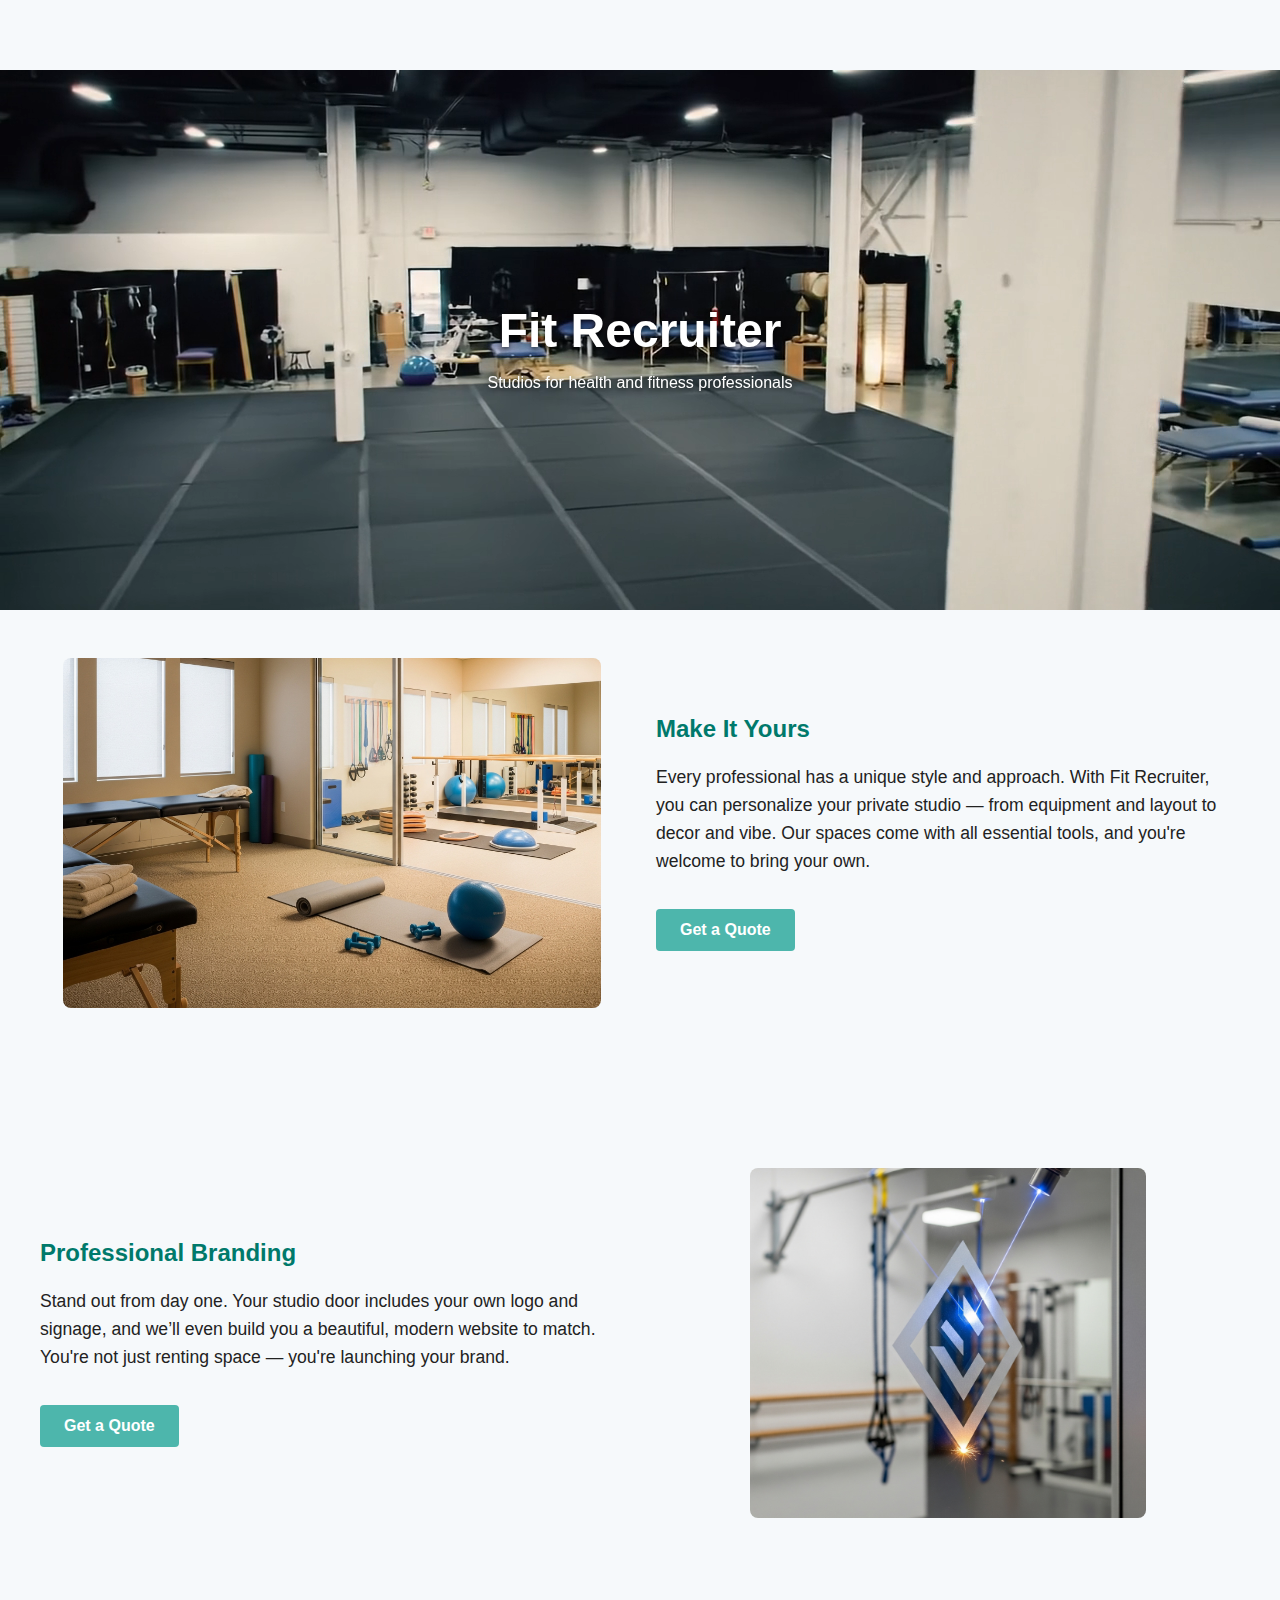
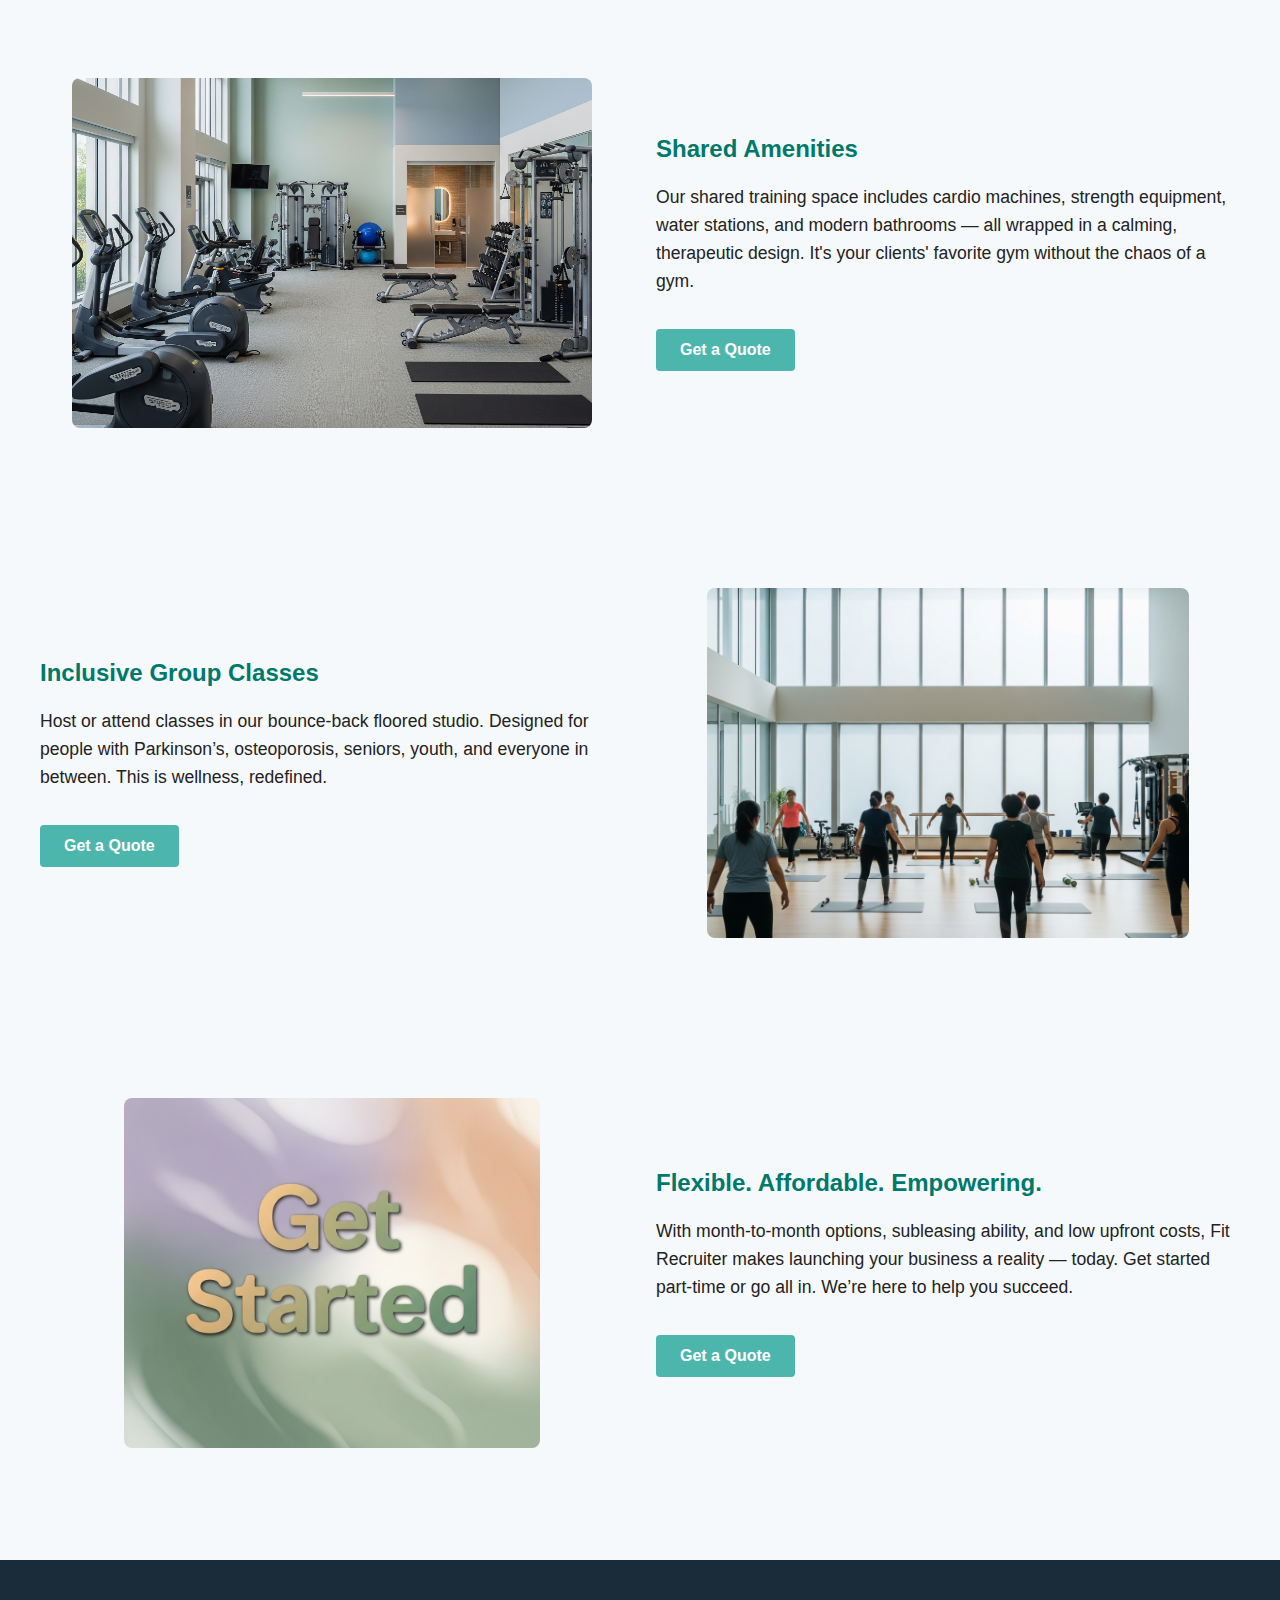
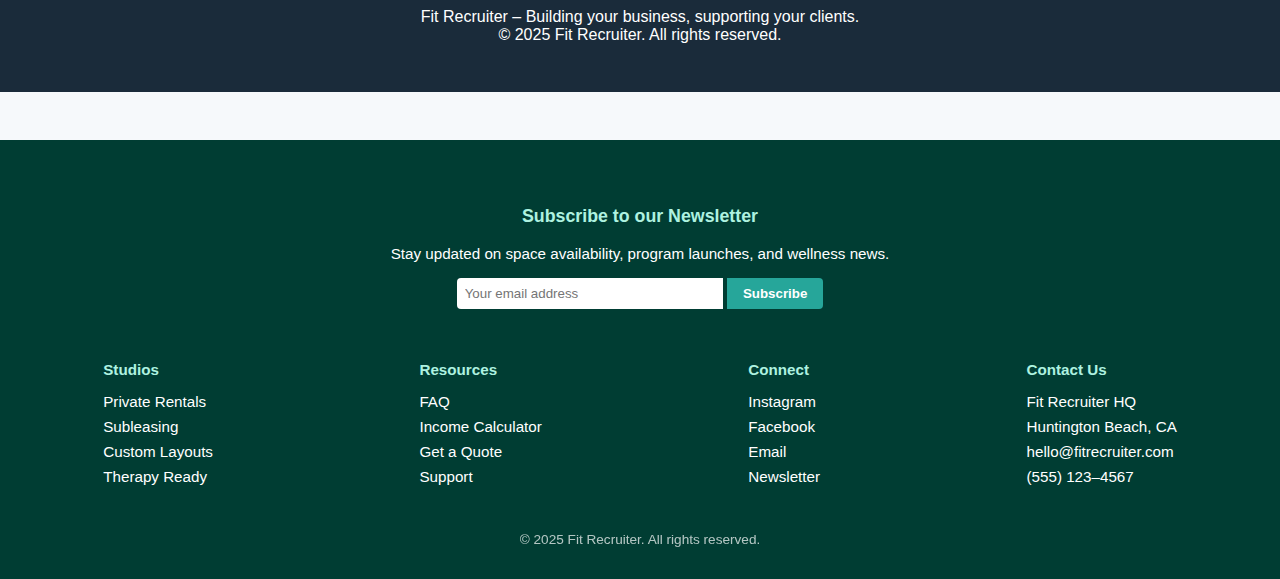
<file: index.html>
<!DOCTYPE html>
<html lang="en">
<head>
  <meta charset="UTF-8" />
  <meta name="viewport" content="width=device-width, initial-scale=1.0"/>
  <title>Fit Recruiter | Studios for Health Professionals</title>
  <link rel="stylesheet" href="style.css" />
</head>
<body>

  <header class="hero">
    <video autoplay muted loop class="hero-video">
      <source src="images/hero-loop.mp4" type="video/mp4" />
    </video>
    <div class="hero-content">
      <h1>Fit Recruiter</h1>
      <p>Studios for health and fitness professionals</p>
    </div>
  </header>

  <section class="feature-container">
    <div class="feature-image"><img src="images/customize-studio.jpg" alt="Customize Studio"></div>
    <div class="feature-text">
      <h2>Make It Yours</h2>
      <p>Every professional has a unique style and approach. With Fit Recruiter, you can personalize your private studio — from equipment and layout to decor and vibe. Our spaces come with all essential tools, and you're welcome to bring your own.</p>
      <a href="#" class="get-quote">Get a Quote</a>
    </div>
  </section>

  <section class="feature-container reverse">
    <div class="feature-image"><img src="images/branding-options.jpg" alt="Branding Options"></div>
    <div class="feature-text">
      <h2>Professional Branding</h2>
      <p>Stand out from day one. Your studio door includes your own logo and signage, and we’ll even build you a beautiful, modern website to match. You're not just renting space — you're launching your brand.</p>
      <a href="#" class="get-quote">Get a Quote</a>
    </div>
  </section>

  <section class="feature-container">
    <div class="feature-image"><img src="images/equipment-access.jpg" alt="Shared Equipment Access"></div>
    <div class="feature-text">
      <h2>Shared Amenities</h2>
      <p>Our shared training space includes cardio machines, strength equipment, water stations, and modern bathrooms — all wrapped in a calming, therapeutic design. It's your clients' favorite gym without the chaos of a gym.</p>
      <a href="#" class="get-quote">Get a Quote</a>
    </div>
  </section>

  <section class="feature-container reverse">
    <div class="feature-image"><img src="images/group-classes.jpg" alt="Group Classes"></div>
    <div class="feature-text">
      <h2>Inclusive Group Classes</h2>
      <p>Host or attend classes in our bounce-back floored studio. Designed for people with Parkinson’s, osteoporosis, seniors, youth, and everyone in between. This is wellness, redefined.</p>
      <a href="#" class="get-quote">Get a Quote</a>
    </div>
  </section>

  <section class="feature-container">
    <div class="feature-image"><img src="images/get-started.jpg" alt="Get Started"></div>
    <div class="feature-text">
      <h2>Flexible. Affordable. Empowering.</h2>
      <p>With month-to-month options, subleasing ability, and low upfront costs, Fit Recruiter makes launching your business a reality — today. Get started part-time or go all in. We’re here to help you succeed.</p>
      <a href="#" class="get-quote">Get a Quote</a>
    </div>
  </section>

  <footer>
    <p>Fit Recruiter – Building your business, supporting your clients. <br /> &copy; 2025 Fit Recruiter. All rights reserved.</p>
  </footer>


  <footer class="site-footer">
    <div class="newsletter">
      <h3>Subscribe to our Newsletter</h3>
      <p>Stay updated on space availability, program launches, and wellness news.</p>
      <form class="newsletter-form">
        <input type="email" placeholder="Your email address" required />
        <button type="submit">Subscribe</button>
      </form>
    </div>
    <div class="footer-columns">
      <div>
        <h4>Studios</h4>
        <ul>
          <li>Private Rentals</li>
          <li>Subleasing</li>
          <li>Custom Layouts</li>
          <li>Therapy Ready</li>
        </ul>
      </div>
      <div>
        <h4>Resources</h4>
        <ul>
          <li>FAQ</li>
          <li>Income Calculator</li>
          <li>Get a Quote</li>
          <li>Support</li>
        </ul>
      </div>
      <div>
        <h4>Connect</h4>
        <ul>
          <li>Instagram</li>
          <li>Facebook</li>
          <li>Email</li>
          <li>Newsletter</li>
        </ul>
      </div>
      <div>
        <h4>Contact Us</h4>
        <ul>
          <li>Fit Recruiter HQ</li>
          <li>Huntington Beach, CA</li>
          <li>hello@fitrecruiter.com</li>
          <li>(555) 123–4567</li>
        </ul>
      </div>
    </div>
    <div class="copyright">
      &copy; 2025 Fit Recruiter. All rights reserved.
    </div>
  </footer>
</body>
</html>
</file>
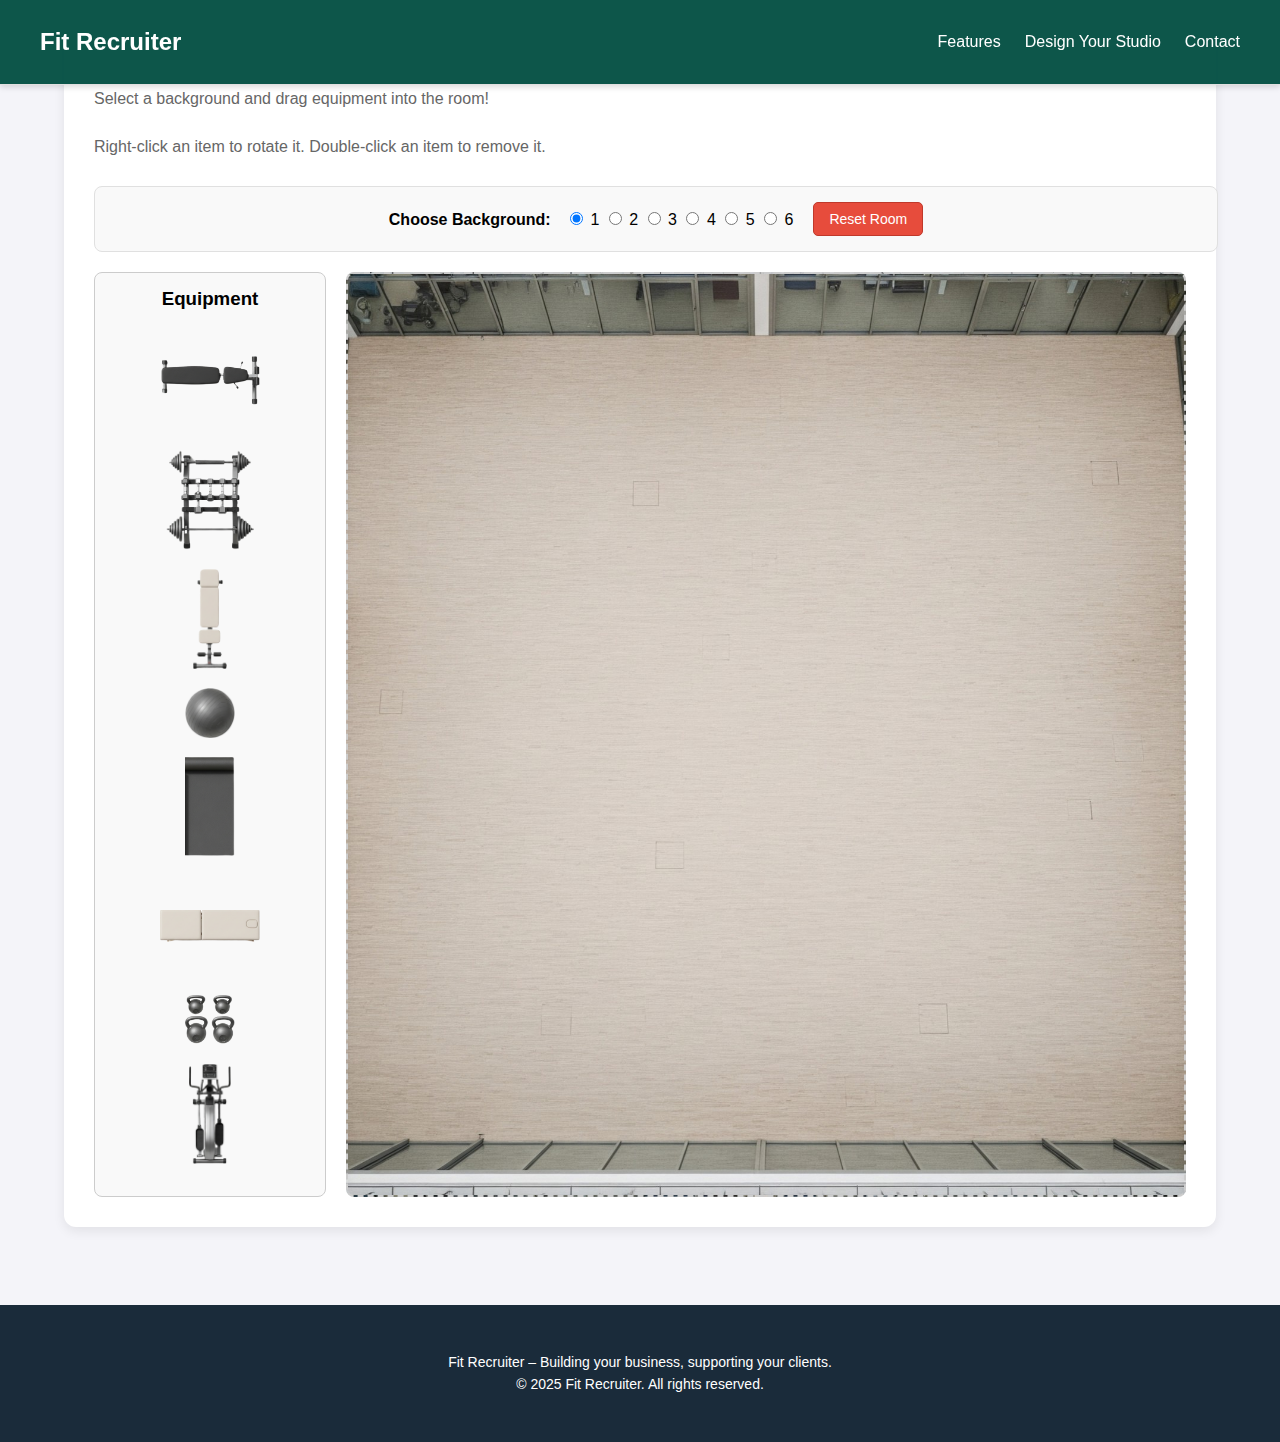
<file: app.html>
<!DOCTYPE html>
<html lang="en">
<head>
<meta charset="UTF-8">
<meta name="viewport" content="width=device-width, initial-scale=1.0">
<link rel="icon" type="image/x-icon" href="images/favicon.ico">
<title>Get a Quote - Fit Recruiter</title>
<style>
    /* General Body and Site Layout Styles */
    body {
        font-family: -apple-system, BlinkMacSystemFont, "Segoe UI", Roboto, Helvetica, Arial, sans-serif, "Apple Color Emoji", "Segoe UI Emoji", "Segoe UI Symbol";
        display: flex;
        flex-direction: column;
        background-color: #f4f4f9;
        margin: 0;
        min-height: 100vh;
    }

    /* Navigation Bar Styles */
    .top-nav {
        background-color: #ffffff;
        border-bottom: 1px solid #e0e0e0;
        padding: 0 5%;
        position: sticky;
        top: 0;
        z-index: 1000;
        box-shadow: 0 2px 4px rgba(0,0,0,0.05);
    }
    .nav-container {
        display: flex;
        justify-content: space-between;
        align-items: center;
        max-width: 1400px;
        margin: 0 auto;
        height: 60px;
    }
    .logo {
        font-weight: bold;
        font-size: 24px;
        color: #333;
    }
    .nav-links {
        list-style: none;
        display: flex;
        gap: 25px;
        margin: 0;
        padding: 0;
    }
    .nav-links a {
        text-decoration: none;
        color: #555;
        font-weight: 500;
        transition: color 0.3s;
    }
    .nav-links a:hover {
        color: #007bff;
    }

    /* Main Content Section */
    .overlay-feature {
        padding: 30px 5%;
        flex-grow: 1; /* Allows this section to fill available space */
    }
    .overlay-box {
        max-width: 1400px;
        margin: 0 auto;
        padding: 30px;
        background-color: #ffffff;
        border-radius: 12px;
        box-shadow: 0 4px 12px rgba(0,0,0,0.08);
    }
    .overlay-box h2 {
        margin-top: 0;
        font-size: 28px;
        color: #333;
    }
    .overlay-box p {
        color: #666;
        margin-bottom: 30px;
    }
    
    /* Footer Styles */
    footer {
        background-color: #333;
        color: #f4f4f9;
        text-align: center;
        padding: 20px 5%;
        font-size: 14px;
        line-height: 1.6;
    }

    /* --- Room Designer Tool Styles (Largely Unchanged) --- */
    .controls {
        display: flex;
        justify-content: center;
        align-items: center;
        flex-wrap: wrap;
        gap: 20px;
        margin-bottom: 20px;
        width: 100%;
        padding: 15px;
        background: #f9f9f9;
        border: 1px solid #e0e0e0;
        border-radius: 8px;
    }
    #background-selector strong { margin-right: 10px; }
    #reset-btn {
        padding: 8px 15px;
        border: 1px solid #c0392b;
        background-color: #e74c3c;
        color: white;
        border-radius: 5px;
        cursor: pointer;
        font-size: 14px;
        transition: background-color 0.3s;
    }
    #reset-btn:hover { background-color: #c0392b; }
    .main-container {
        display: flex;
        width: 100%;
    }
    #equipment-panel {
        width: 200px;
        padding: 15px;
        border: 1px solid #ccc;
        border-radius: 8px;
        background-color: #f9f9f9;
        margin-right: 20px;
        display: flex;
        flex-direction: column;
        align-items: center;
        height: fit-content;
    }
    #equipment-panel h3 { margin-top: 0; text-align: center; }
    .equipment {
        width: 100px;
        height: 100px;
        margin-bottom: 15px;
        cursor: grab;
        border: 2px solid transparent;
        transition: border-color 0.3s;
        object-fit: contain;
    }
    .equipment:hover { border-color: #007bff; }
    #room {
        flex-grow: 1;
        min-height: 70vh;
        border: 2px dashed #ccc;
        border-radius: 8px;
        position: relative;
        background-size: cover;
        background-position: center;
        transition: background-image 0.5s ease-in-out;
        box-shadow: inset 0 0 10px rgba(0,0,0,0.05);
    }
    .dropped-equipment {
        position: absolute;
        cursor: move;
        width: 120px;
        height: 120px;
        object-fit: contain;
        filter: drop-shadow(3px 5px 2px rgba(0, 0, 0, 0.2));
    }





#equipment4, #equipment7 {
    width: 50px;
    height: 50px;
}

/* Double the size of the bench, treadmill, elliptical, and dumbbell rack when dropped */
.dropped-equipment[src*="equip1"],
.dropped-equipment[src*="equip2"],
.dropped-equipment[src*="equip3"],
.dropped-equipment[src*="equip5"],
.dropped-equipment[src*="equip8"] {
    width: 240px;
    height: 240px;
}

.dropped-equipment[src*="equip6"] {
    width: 400px;
    height: 400px;
}

/* Halve the size of the kettlebells when dropped */
.dropped-equipment[src*="equip7"] {
    width: 60px;
    height: 60px;
}

.top-nav {
  position: fixed;
  top: 0;
  width: 100%;
  background: rgba(0, 77, 64, 0.95); /* calming dark green */
  color: white;
  z-index: 999;
  padding: 0.75rem 0;
  box-shadow: 0 2px 6px rgba(0,0,0,0.15);
}

.nav-container {
  max-width: 1200px;
  margin: auto;
  display: flex;
  justify-content: space-between;
  align-items: center;
  padding: 0 1rem;
}

.logo {
  font-size: 1.5rem;
  font-weight: bold;
    color: white;
}

.nav-links {
  list-style: none;
  display: flex;
  gap: 1.5rem;
  margin: 0;
}

.nav-links li a {
  color: white;
  text-decoration: none;
  font-weight: 500;
  transition: color 0.2s ease;
}

.nav-links li a:hover {
  color: #aef2e0;
}



footer {
  background: #1a2b3a;
  color: white;
  text-align: center;
  padding: 2rem 1rem;
  margin-top: 3rem;
}

.site-footer {
  background: #003d33;
  color: white;
  padding: 3rem 1rem 2rem;
  font-size: 0.95rem;
}
.site-footer h3, .site-footer h4 {
  color: #aef2e0;
}
.logo a {
  color: inherit;
  text-decoration: none;
  display: inline-block;
  transition: all 0.2s ease;
}

.logo a:hover {
  transform: scale(1.05);
  text-shadow: 0 0 8px rgba(0, 255, 255, 0.6);
}
</style>
</head>
<body>

 <!-- Navigation -->
  <nav class="top-nav">
    <div class="nav-container">
      <div class="logo"><a href="index.html">Fit Recruiter</div>
      <ul class="nav-links">
        <li><a href="features.html">Features</a></li>
        <li><a href="app.html">Design Your Studio</a></li>
        <li><a href="index.html#contact">Contact</a></li>
      </ul>
    </div>
  </nav>

  <!-- Main Content -->
  <section class="overlay-feature">
    <div class="overlay-box">
      <p><p></p><p>Select a background and drag equipment into the room!
        <p>Right-click an item to rotate it. Double-click an item to remove it.</p></p>
    
      <!-- Room Designer Tool Starts Here -->
      <div class="controls">
        <div id="background-selector">
            <strong>Choose Background:</strong>
            <label><input type="radio" name="background" value="images/bg1.jpg" checked> 1</label>
            <label><input type="radio" name="background" value="images/bg2.jpg"> 2</label>
            <label><input type="radio" name="background" value="images/bg3.jpg"> 3</label>
            <label><input type="radio" name="background" value="images/bg4.jpg"> 4</label>
            <label><input type="radio" name="background" value="images/bg5.jpg"> 5</label>
            <label><input type="radio" name="background" value="images/bg6.jpg"> 6</label>
        </div>
        <div id="action-buttons">
             <button id="reset-btn">Reset Room</button>
        </div>
      </div>

      <div class="main-container">
        <div id="equipment-panel">
            <h3>Equipment</h3>
            <img id="equipment1" class="equipment" src="images/equip1.png" draggable="true" alt="Equipment 1">
            <img id="equipment2" class="equipment" src="images/equip2.png" draggable="true" alt="Equipment 2">
            <img id="equipment3" class="equipment" src="images/equip3.png" draggable="true" alt="Equipment 3">
            <img id="equipment4" class="equipment" src="images/equip4.png" draggable="true" alt="Equipment 4">
            <img id="equipment5" class="equipment" src="images/equip5.png" draggable="true" alt="Equipment 5">
            <img id="equipment6" class="equipment needs-resize" src="images/equip6.png" draggable="true" alt="Equipment 6">
            <img id="equipment7" class="equipment" src="images/equip7.png" draggable="true" alt="Equipment 7">
            <img id="equipment8" class="equipment" src="images/equip8.png" draggable="true" alt="Equipment 8">
        </div>

        <div id="room" style="background-image: url('images/bg1.jpg');"></div>
      </div>
      <!-- Room Designer Tool Ends Here -->

    </div>
  </section>

  <!-- Footer -->
  <footer>
    <p>Fit Recruiter – Building your business, supporting your clients. <br /> © 2025 Fit Recruiter. All rights reserved.</p>
  </footer>

<script>
    document.addEventListener('DOMContentLoaded', () => {
        const room = document.getElementById('room');
        const backgroundRadios = document.querySelectorAll('input[name="background"]');
        const resetButton = document.getElementById('reset-btn');

        backgroundRadios.forEach(radio => {
            radio.addEventListener('change', function() {
                if (this.checked) {
                    room.style.backgroundImage = `url(${this.value})`;
                }
            });
        });

        resetButton.addEventListener('click', () => {
            room.innerHTML = '';
        });
        
        room.addEventListener('dblclick', (e) => {
            if (e.target.classList.contains('dropped-equipment')) {
                e.target.remove();
            }
        });

        // Add right-click rotation functionality
        room.addEventListener('contextmenu', (e) => {
            if (e.target.classList.contains('dropped-equipment')) {
                e.preventDefault(); // Prevents the default context menu from showing
                const element = e.target;
                const currentRotation = element.style.transform.match(/rotate\((.*)deg\)/);
                let newRotation = 90;

                if (currentRotation) {
                    newRotation = (parseInt(currentRotation[1], 10) + 90) % 360;
                }
                
                element.style.transform = `rotate(${newRotation}deg)`;
            }
        });

        let draggedItem = null;
        let offsetX, offsetY;

        document.addEventListener('dragstart', (e) => {
            if (e.target.classList.contains('equipment') || e.target.classList.contains('dropped-equipment')) {
                draggedItem = e.target;
                const rect = draggedItem.getBoundingClientRect();
                offsetX = e.clientX - rect.left;
                offsetY = e.clientY - rect.top;
                e.dataTransfer.effectAllowed = 'move';
            }
        });

        room.addEventListener('dragover', (e) => {
            e.preventDefault(); 
        });

        room.addEventListener('drop', (e) => {
            e.preventDefault();
            if (!draggedItem) return;

            const isMoving = draggedItem.parentElement === room;
            const roomRect = room.getBoundingClientRect();
            let x = e.clientX - roomRect.left - offsetX;
            let y = e.clientY - roomRect.top - offsetY;

            if (isMoving) {
                draggedItem.style.left = `${x}px`;
                draggedItem.style.top = `${y}px`;
            } else {
                const clone = draggedItem.cloneNode(true);
                clone.className = 'dropped-equipment';
                if (draggedItem.classList.contains('needs-resize')) {
                    clone.classList.add('needs-resize');
                }
                clone.style.left = `${x}px`;
                clone.style.top = `${y}px`;
                clone.id = `dropped-${draggedItem.id}-${Date.now()}`;
                room.appendChild(clone);
            }
            draggedItem = null;
        });
    });
</script>

</body>
</html>
</file>
<file: style.css>
body {
  margin: 0;
  font-family: 'Segoe UI', sans-serif;
  background: #f6f9fb;
  color: #222;
  overflow-x: hidden;
}

#bg-video {
  position: fixed;
  top: 0;
  left: 0;
  z-index: -1;
  min-width: 100%;
  min-height: 100%;
  object-fit: cover;
  opacity: 0.25; /* adjust to taste */
  pointer-events: none;
}

html {
  overflow-x: hidden;
}

.hero {
  position: relative;
  height: 60vh;
  overflow: hidden;
  margin-top: 70px;
}

.hero-video {
  width: 100%;
  height: 100%;
  object-fit: cover;
}

.hero-content {
  position: absolute;
  top: 50%;
  left: 50%;
  transform: translate(-50%, -50%);
  text-align: center;
  color: white;
  text-shadow: 0 2px 5px rgba(0,0,0,0.6);
}

.hero-content h1 {
  font-size: 3rem;
  margin-bottom: 0.5rem;
}

section {
  padding: 3rem 1rem;
  max-width: 1200px;
  margin: auto;
}

section img {
  width: 100%;
  border-radius: 8px;
}

.feature-container {
  display: flex;
  flex-direction: row;
  align-items: center;
  gap: 2rem;
  margin-bottom: 4rem;
}

.feature-container.reverse {
  flex-direction: row-reverse;
}

.feature-text {
  flex: 1;
}

.feature-text h2 {
  margin-top: 0;
  color: #00796B;
}

.feature-text p {
  line-height: 1.6;
  font-size: 1.1rem;
}

.feature-image {
  position: relative;
  flex: 1;
  width: 100%;
  height: 350px;
  overflow: hidden;
  border-radius: 8px;
}

.feature-image::before {
  content: "";
  position: absolute;
  inset: 0;
  background-image: inherit; /* fallback */
  background-size: cover;
  background-position: center;
  filter: blur(12px) brightness(0.7);
  z-index: 1;
}

.feature-image img {
  position: relative;
  z-index: 2;
  width: auto;
  max-width: 100%;
  max-height: 100%;
  object-fit: contain;
  margin: auto;
  display: block;
}


.get-quote {
  display: inline-block;
  margin-top: 1rem;
  padding: 0.75rem 1.5rem;
  background: #4DB6AC;
  color: white;
  border: none;
  border-radius: 4px;
  text-decoration: none;
  font-weight: bold;
  cursor: pointer;
}

footer {
  background: #1a2b3a;
  color: white;
  text-align: center;
  padding: 2rem 1rem;
  margin-top: 3rem;
}

.site-footer {
  background: #003d33;
  color: white;
  padding: 3rem 1rem 2rem;
  font-size: 0.95rem;
  width: 100%;
  box-sizing: border-box;
}
.site-footer h3, .site-footer h4 {
  color: #aef2e0;
}
footer.legacy-footer {
  background-color: rgba(14, 27, 42, 0.95);
  backdrop-filter: blur(2px); /* optional, looks slick */
  color: white;
  text-align: center;
  padding: 40px 20px;
  font-size: 14px;
  line-height: 1.6;
}

.newsletter {
  text-align: center;
  margin-bottom: 2rem;
}
.newsletter-form {
  margin-top: 1rem;
}
.newsletter-form input {
  padding: 0.5rem;
  width: 250px;
  border-radius: 4px 0 0 4px;
  border: none;
}
.newsletter-form button {
  padding: 0.5rem 1rem;
  background: #26a69a;
  border: none;
  color: white;
  font-weight: bold;
  border-radius: 0 4px 4px 0;
  cursor: pointer;
}
.footer-columns {
  display: flex;
  flex-wrap: wrap;
  justify-content: space-around;
  gap: 2rem;
  text-align: left;
  margin-bottom: 2rem;
}
.footer-columns h4 {
  margin-bottom: 0.5rem;
}
.footer-columns ul {
  list-style: none;
  padding: 0;
}
.footer-columns li {
  margin-bottom: 0.5rem;
}
.copyright {
  text-align: center;
  font-size: 0.85rem;
  opacity: 0.7;
}

.top-nav {
  position: fixed;
  top: 0;
  width: 100%;
  background: rgba(0, 77, 64, 0.95); /* calming dark green */
  color: white;
  z-index: 999;
  padding: 0.75rem 0;
  box-shadow: 0 2px 6px rgba(0,0,0,0.15);
}

.nav-container {
  max-width: 1200px;
  margin: auto;
  display: flex;
  justify-content: space-between;
  align-items: center;
  padding: 0 1rem;
}

.logo {
  font-size: 1.5rem;
  font-weight: bold;
}

.nav-links {
  list-style: none;
  display: flex;
  gap: 1.5rem;
  margin: 0;
}

.nav-links li a {
  color: white;
  text-decoration: none;
  font-weight: 500;
  transition: color 0.2s ease;
}

.nav-links li a:hover {
  color: #aef2e0;
}

.topdown-grid {
  width: 100%;
  padding: 60px 40px;
  background: linear-gradient(to bottom, #0e1b2a, #172a45);
  display: grid;
  grid-template-columns: repeat(3, 1fr);
  gap: 20px;
  box-sizing: border-box;
}

.topdown-tile {
  position: relative;
  height: 200px;
  background-size: cover;
  background-position: center;
  border-radius: 12px;
  overflow: hidden;
  color: #fff;
  font-size: 1.4rem;
  font-weight: bold;
  display: flex;
  align-items: center;
  justify-content: center;
  text-shadow: 0 2px 4px rgba(0,0,0,0.7);
  transition: transform 0.4s ease, box-shadow 0.4s ease;
  cursor: pointer;

  /* Add soft border glow */
  border: 2px solid rgba(0, 191, 255, 0.4); /* cyan-ish */
  box-shadow: 0 0 12px rgba(0, 191, 255, 0.2);
}

.topdown-tile::before {
  content: "";
  position: absolute;
  inset: 0;
  background: rgba(0, 0, 0, 0.35); /* darker overlay */
  z-index: 0;
}

.topdown-tile:hover {
  transform: scale(1.05) rotate(-0.5deg);
  box-shadow: 0 12px 24px rgba(0,0,0,0.5);
}

.topdown-tile:hover::before {
  background: rgba(0, 0, 0, 0.15); /* lighten slightly on hover */
}

.topdown-tile > * {
  position: relative;
  z-index: 1;
}

.topdown-tile {
  position: relative;
  height: 200px;
  background-size: cover;
  background-position: center;
  border-radius: 12px;
  overflow: hidden;
  color: #fff;
  font-size: 1.4rem;
  font-weight: bold;
  display: flex;
  align-items: center;
  justify-content: center;
  text-shadow: 0 2px 4px rgba(0,0,0,0.7);
  transition: transform 0.4s ease, box-shadow 0.4s ease;
  cursor: pointer;
  border: 2px solid rgba(0, 191, 255, 0.4);
  box-shadow: 0 0 12px rgba(0, 191, 255, 0.2);
  text-decoration: none;
  background-color: #000;
}

.tile-video {
  position: absolute;
  top: 0; left: 0;
  width: 100%; height: 100%;
  object-fit: cover;
  opacity: 0;
  z-index: 1;
  pointer-events: none;
  transition: opacity 0.4s ease;
}

.tile-content {
  position: relative;
  z-index: 2;
}


.parallax-header {
  position: relative;
  height: 400px;
  overflow: hidden;
}

.parallax-header video {
  width: 100%;
  height: 100%;
  object-fit: cover;
  filter: brightness(80%);
  transform: scale(1.05);
}

.header-overlay-banner {
  position: absolute;
  top: 10%;
  left: 5%;
  z-index: 10;
  max-width: 500px;
  padding: 20px;
}

.overlay-box {
  background: rgba(0, 0, 0, 0.8);
  padding: 30px;
  border-radius: 12px;
  color: white;
  text-align: left;
  transition: transform 0.3s ease;
  box-shadow: 0 10px 20px rgba(0,0,0,0.5);
}

.overlay-box:hover {
  transform: translateY(-5px);
}

.overlay-box h1 {
  font-size: 2.2rem;
  margin-bottom: 10px;
  font-weight: 800;
}

.overlay-box p {
  font-size: 1.05rem;
  margin-bottom: 15px;
  line-height: 1.6;
}

.overlay-box ul {
  padding-left: 20px;
  margin-bottom: 20px;
}

.overlay-box ul li {
  list-style-type: disc;
  font-size: 1rem;
  margin-bottom: 6px;
}

.book-button {
  display: inline-block;
  background: #FF0055;
  color: white;
  padding: 12px 24px;
  border-radius: 6px;
  font-weight: bold;
  text-decoration: none;
  transition: background 0.3s ease;
}

.book-button:hover {
  background: #e60048;
}

.overlay-feature {
  background: linear-gradient(to right, #003d33, #004d40);
  padding: 4rem 1rem;
  display: flex;
  justify-content: center;
  align-items: center;
  position: relative;
  text-align: center;
}

.overlay-box {
  background: white;
  color: #003d33;
  padding: 2rem 2.5rem;
  border-radius: 16px;
  box-shadow: 0 10px 25px rgba(0,0,0,0.2);
  max-width: 800px;
  width: 90%;
  transition: transform 0.3s ease;
}

.overlay-box:hover {
  transform: translateY(-4px) rotate(-0.3deg);
}

.overlay-box h2 {
  margin-top: 0;
  color: #00796B;
  font-size: 2rem;
}

.overlay-box p {
  font-size: 1.1rem;
  line-height: 1.6;
  margin-bottom: 1.5rem;
}

.get-quote.small {
  padding: 0.5rem 1.25rem;
  font-size: 1rem;
}

.feature-section {
  display: flex;
  flex-wrap: wrap;
  margin: 3rem auto;
  padding: 2rem;
  background: rgba(255, 255, 255, 0.05);
  border-radius: 12px;
  box-shadow: 0 8px 18px rgba(0, 0, 0, 0.1);
  gap: 2rem;
}

.feature-tile {
  flex: 1 1 40%;
  min-height: 300px;
  background-size: cover;
  background-position: center;
  border-radius: 12px;
  position: relative;
  box-shadow: 0 6px 12px rgba(0, 0, 0, 0.2);
  display: flex;
  align-items: flex-end;
}

.feature-caption {
  background: rgba(0, 0, 0, 0.6);
  color: #fff;
  padding: 1rem;
  font-weight: bold;
  border-bottom-left-radius: 12px;
  border-bottom-right-radius: 12px;
  width: 100%;
  text-align: center;
}

.feature-description {
  flex: 1 1 55%;
  color: #fff;
  background: rgba(0, 0, 0, 0.5); /* Add this line */
  padding: 1.5rem;                /* Optional: add padding for readability */
  border-radius: 12px;            /* Optional: soft edges */
}


.feature-description h2 {
  color: #00bfa5;
  font-size: 1.8rem;
  margin-top: 0;
}

.feature-description ul {
  padding-left: 1.2rem;
}

@media (max-width: 768px) {
  .feature-section {
    flex-direction: column;
  }

  .feature-tile,
  .feature-description {
    flex: 1 1 100%;
  }
}

.calculator-section input {
  padding: 6px;
  margin: 5px 0;
  width: 100%;
  max-width: 300px;
  box-sizing: border-box;
}

.calculator-section button {
  padding: 10px 20px;
  background: #0d6efd;
  color: white;
  border: none;
  border-radius: 6px;
  cursor: pointer;
}

.calculator-section button:hover {
  background: #084cdf;
}

.calculator {
  max-width: 400px; /* set a clean width */
  margin: 40px auto;
  padding: 20px;
  background-color: #444;
  border-radius: 10px;
  color: white;
  box-shadow: 0 4px 12px rgba(0, 0, 0, 0.2);
}

.calculator h2 {
  color: #19d0c0;
  font-size: 1.5em;
  margin-bottom: 10px;
}

.calculator .form-group {
  margin-bottom: 1em;
  display: flex;
  flex-direction: column;
}

.calculator input[type="number"] {
  width: 30%;
  max-width:30%;
  padding: 8px;
  margin: 8px 0 16px;
  border: 1px solid #ccc;
  border-radius: 6px;
  font-size: 1em;
}

.calculator button {
  background-color: #007BFF;
  color: white;
  border: none;
  padding: 10px 16px;
  border-radius: 6px;
  cursor: pointer;
  font-size: 1em;
  transition: background-color 0.2s ease;
}

.calculator button:hover {
  background-color: #0056b3;
}

.input-row {
  display: flex;
  justify-content: space-between;
  gap: 20px;
  margin-bottom: 12px;
}

.input-row div {
  flex: 1;
  min-width: 120px;
}

.full-width-section {
  width: 100%;
  background: #00574b; /* match your preferred green or blue background */
  padding: 60px 0;
  color: white;
}

.section-content {
  max-width: 1100px;
  margin: 0 auto;
  padding: 0 20px;
  display: flex;
  flex-direction: column;
  gap: 40px;
}

.section-content .feature-description,
.section-content .overlay-box {
  background: rgba(255, 255, 255, 0.05);
  padding: 30px;
  border-radius: 12px;
  box-shadow: 0 6px 16px rgba(0, 0, 0, 0.2);
}

.section-content h2 {
  font-size: 2em;
  color: #78ffb7;
  margin-bottom: 20px;
}

.section-content p {
  font-size: 1.1em;
  line-height: 1.6;
}

.get-quote.small {
  display: inline-block;
  margin-top: 20px;
  padding: 10px 20px;
  background: #78ffb7;
  color: #00322d;
  font-weight: bold;
  text-decoration: none;
  border-radius: 6px;
  transition: background 0.3s ease;
}

.get-quote.small:hover {
  background: #56db9a;
}
</file>
